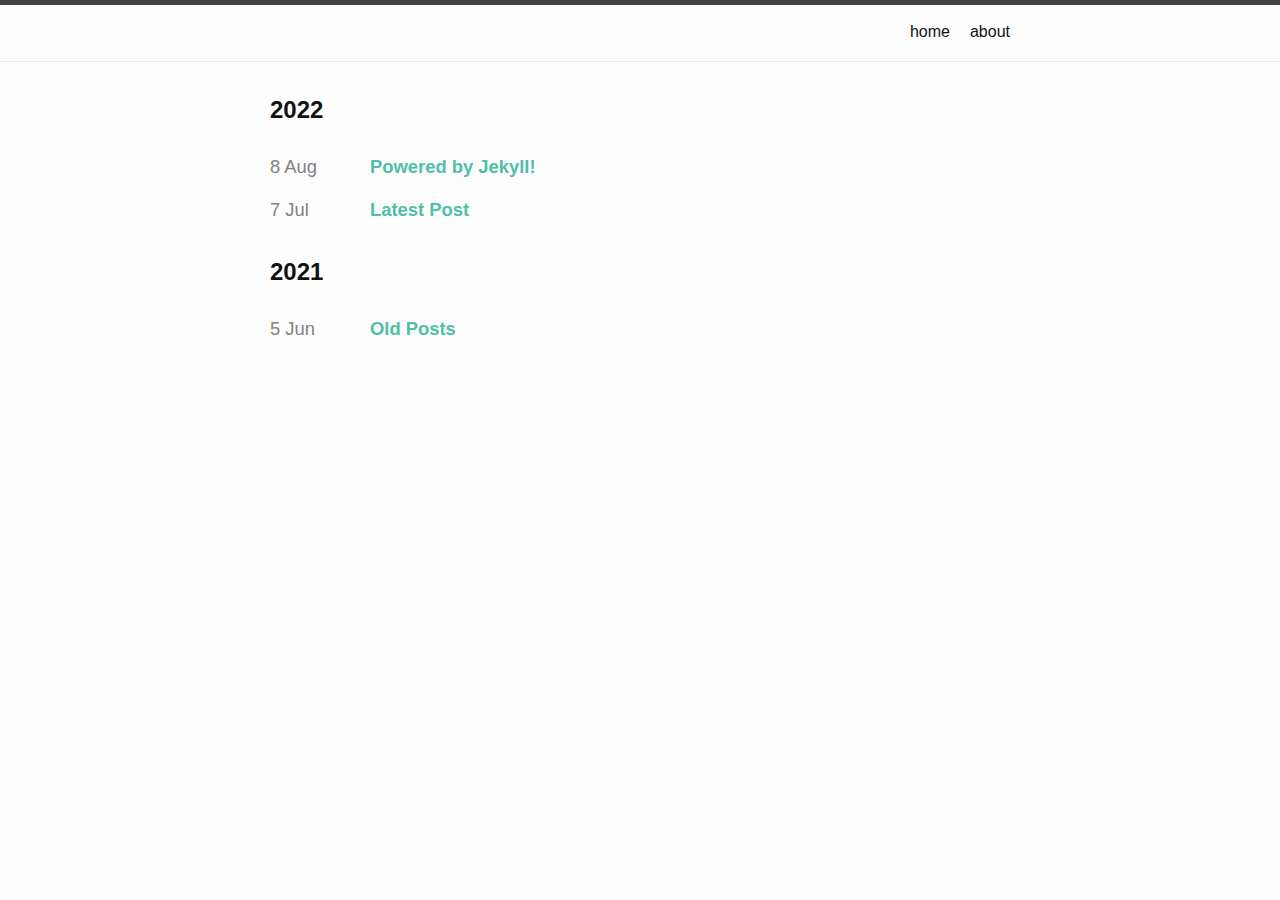
<file: blog/index.html>
<!DOCTYPE html>
<html lang="en"><head>
  <meta charset="utf-8">
  <meta http-equiv="X-UA-Compatible" content="IE=edge">
  <meta name="viewport" content="width=device-width, initial-scale=1"><!-- Begin Jekyll SEO tag v2.8.0 -->
<meta name="generator" content="Jekyll v3.9.2" />
<meta property="og:locale" content="en_US" />
<meta name="description" content="Write an awesome description for your new site here. You can edit this line in _config.yml. It will appear in your document head meta (for Google search results) and in your feed.xml site description." />
<meta property="og:description" content="Write an awesome description for your new site here. You can edit this line in _config.yml. It will appear in your document head meta (for Google search results) and in your feed.xml site description." />
<link rel="canonical" href="https://devshin77.github.io/blog/" />
<meta property="og:url" content="https://devshin77.github.io/blog/" />
<meta property="og:type" content="website" />
<meta name="twitter:card" content="summary" />
<script type="application/ld+json">
{"@context":"https://schema.org","@type":"WebSite","description":"Write an awesome description for your new site here. You can edit this line in _config.yml. It will appear in your document head meta (for Google search results) and in your feed.xml site description.","url":"https://devshin77.github.io/blog/"}</script>
<!-- End Jekyll SEO tag -->
<link rel="stylesheet" href="/blog/assets/main.css"><link type="application/atom+xml" rel="alternate" href="https://devshin77.github.io/blog/feed.xml" /></head>
<body><header class="site-header" role="banner">

  <div class="wrapper"><a class="site-title" rel="author" href="/blog/"></a><nav class="site-nav">
        <input type="checkbox" id="nav-trigger" class="nav-trigger" />
        <label for="nav-trigger">
          <span class="menu-icon">
            <svg viewBox="0 0 18 15" width="18px" height="15px">
              <path d="M18,1.484c0,0.82-0.665,1.484-1.484,1.484H1.484C0.665,2.969,0,2.304,0,1.484l0,0C0,0.665,0.665,0,1.484,0 h15.032C17.335,0,18,0.665,18,1.484L18,1.484z M18,7.516C18,8.335,17.335,9,16.516,9H1.484C0.665,9,0,8.335,0,7.516l0,0 c0-0.82,0.665-1.484,1.484-1.484h15.032C17.335,6.031,18,6.696,18,7.516L18,7.516z M18,13.516C18,14.335,17.335,15,16.516,15H1.484 C0.665,15,0,14.335,0,13.516l0,0c0-0.82,0.665-1.483,1.484-1.483h15.032C17.335,12.031,18,12.695,18,13.516L18,13.516z"/>
            </svg>
          </span>
        </label>

        <div class="trigger">
          <a class="page-link" href="/blog/">home</a><a class="page-link" href="/blog/about/">about</a></div>
      </nav></div>
</header>
<main class="page-content" aria-label="Content">
      <div class="wrapper">
        <div class="home">
<ul class="post-list">
    
    
      <h2 class="year-list-heading">2022</h3>
        <li>
          <h3>
            <div class="post-table-main">
              <div class="post-table-left"> <span class="post-meta">8 Aug</span> </div>
              <div class="post-table-right"> <a class="post-link" href="/blog/jekyll/update/2022/08/08/welcome-to-jekyll.html">
                Powered by Jekyll!
              </a> </div>
            </div>
          </h3>
          <h3>
            <div class="post-table-main">
              <div class="post-table-left"> <span class="post-meta">7 Jul</span> </div>
              <div class="post-table-right"> <a class="post-link" href="/blog/jekyll/update/2022/07/07/latest-post.html">
                Latest Post
              </a> </div>
            </div>
          </h3>
          
        </li>
    
      <h2 class="year-list-heading">2021</h3>
        <li>
          <h3>
            <div class="post-table-main">
              <div class="post-table-left"> <span class="post-meta">5 Jun</span> </div>
              <div class="post-table-right"> <a class="post-link" href="/blog/jekyll/update/2021/06/05/old-draft.html">
                Old Posts
              </a> </div>
            </div>
          </h3>
          
        </li>
    
    </ul>
    <!--<p class="rss-subscribe">subscribe <a href="/blog/feed.xml">via RSS</a></p>--></div>




      </div>
    </main>

    <!--<footer class="site-footer h-card">
  <data class="u-url" href="/blog/"></data>

  <div class="wrapper">

    <h2 class="footer-heading"></h2>

    <div class="footer-col-wrapper">
      <div class="footer-col footer-col-1">
        <ul class="contact-list">
          <li class="p-name"></li><li><a class="u-email" href="mailto:your-email@example.com">your-email@example.com</a></li></ul>
      </div>

      <div class="footer-col footer-col-2"><ul class="social-media-list"><li><a href="https://github.com/jekyll"><svg class="svg-icon"><use xlink:href="/blog/assets/minima-social-icons.svg#github"></use></svg> <span class="username">jekyll</span></a></li><li><a href="https://www.twitter.com/jekyllrb"><svg class="svg-icon"><use xlink:href="/blog/assets/minima-social-icons.svg#twitter"></use></svg> <span class="username">jekyllrb</span></a></li></ul>
</div>

      <div class="footer-col footer-col-3">
        <p>Write an awesome description for your new site here. You can edit this line in _config.yml. It will appear in your document head meta (for Google search results) and in your feed.xml site description.</p>
      </div>
    </div>

  </div>

</footer>
-->

  </body>

</html>
</file>
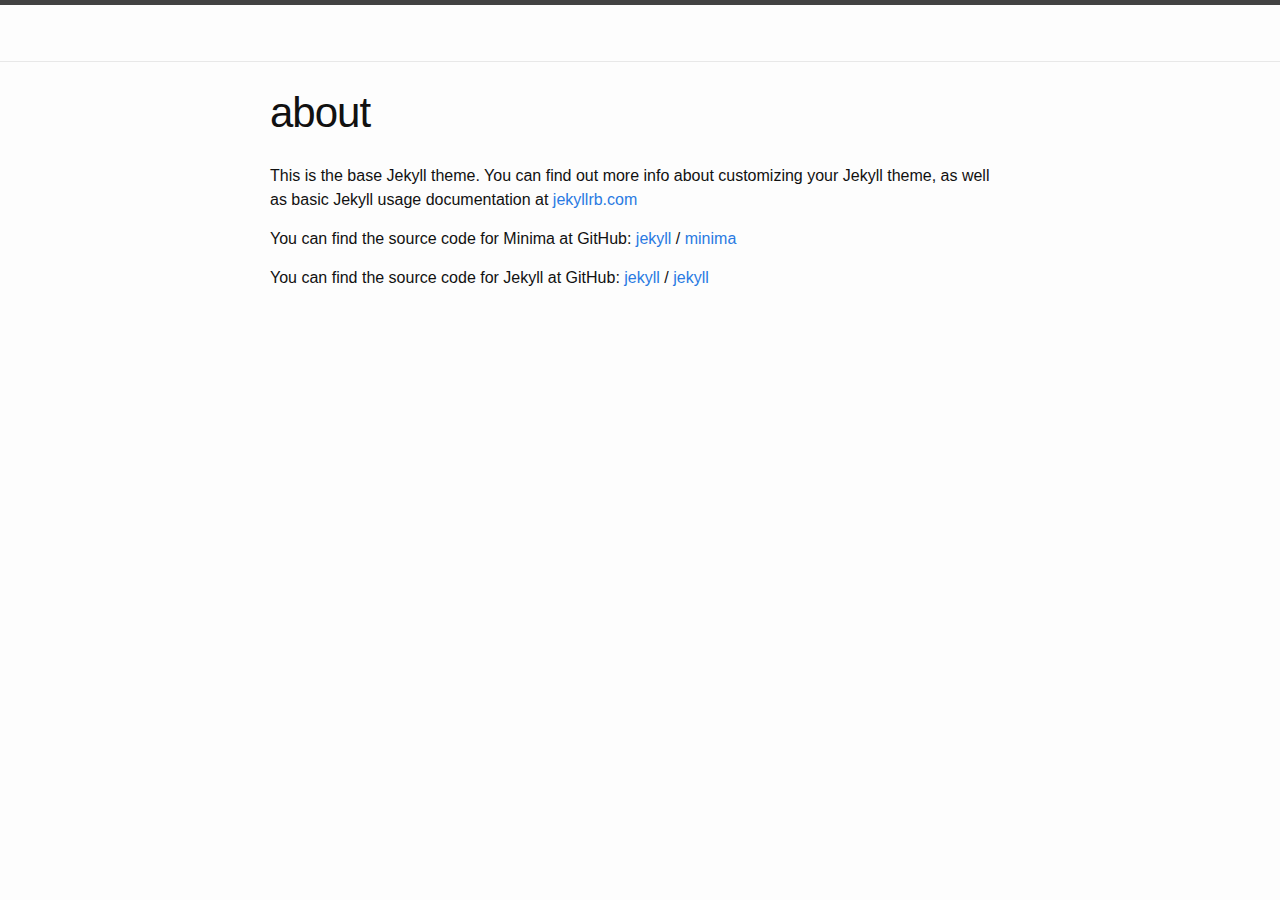
<file: blog/about/index.html>
<!DOCTYPE html>
<html lang="en"><head>
  <meta charset="utf-8">
  <meta http-equiv="X-UA-Compatible" content="IE=edge">
  <meta name="viewport" content="width=device-width, initial-scale=1"><!-- Begin Jekyll SEO tag v2.8.0 -->
<title>about</title>
<meta name="generator" content="Jekyll v3.9.2" />
<meta property="og:title" content="about" />
<meta property="og:locale" content="en_US" />
<meta name="description" content="Write an awesome description for your new site here. You can edit this line in _config.yml. It will appear in your document head meta (for Google search results) and in your feed.xml site description." />
<meta property="og:description" content="Write an awesome description for your new site here. You can edit this line in _config.yml. It will appear in your document head meta (for Google search results) and in your feed.xml site description." />
<link rel="canonical" href="https://devshin77.github.io/blog/about/" />
<meta property="og:url" content="https://devshin77.github.io/blog/about/" />
<meta property="og:type" content="website" />
<meta name="twitter:card" content="summary" />
<meta property="twitter:title" content="about" />
<script type="application/ld+json">
{"@context":"https://schema.org","@type":"WebSite","description":"Write an awesome description for your new site here. You can edit this line in _config.yml. It will appear in your document head meta (for Google search results) and in your feed.xml site description.","headline":"about","url":"https://devshin77.github.io/blog/about/"}</script>
<!-- End Jekyll SEO tag -->
<link rel="stylesheet" href="/blog/assets/main.css"><link type="application/atom+xml" rel="alternate" href="https://devshin77.github.io/blog/feed.xml" /></head>
<body><header class="site-header" role="banner">

  <div class="wrapper"><a class="site-title" rel="author" href="/blog/"></a><nav class="site-nav">
        <input type="checkbox" id="nav-trigger" class="nav-trigger" />
        <label for="nav-trigger">
          <span class="menu-icon">
            <svg viewBox="0 0 18 15" width="18px" height="15px">
              <path d="M18,1.484c0,0.82-0.665,1.484-1.484,1.484H1.484C0.665,2.969,0,2.304,0,1.484l0,0C0,0.665,0.665,0,1.484,0 h15.032C17.335,0,18,0.665,18,1.484L18,1.484z M18,7.516C18,8.335,17.335,9,16.516,9H1.484C0.665,9,0,8.335,0,7.516l0,0 c0-0.82,0.665-1.484,1.484-1.484h15.032C17.335,6.031,18,6.696,18,7.516L18,7.516z M18,13.516C18,14.335,17.335,15,16.516,15H1.484 C0.665,15,0,14.335,0,13.516l0,0c0-0.82,0.665-1.483,1.484-1.483h15.032C17.335,12.031,18,12.695,18,13.516L18,13.516z"/>
            </svg>
          </span>
        </label>

        <!-- <div class="trigger">
          <a class="page-link" href="/blog/">home</a><a class="page-link" href="/blog/about/">about</a></div> -->
      </nav></div>
</header>
<main class="page-content" aria-label="Content">
      <div class="wrapper">
        <article class="post">

  <header class="post-header">
    <h1 class="post-title">about</h1>
  </header>

  <div class="post-content">
    <p>This is the base Jekyll theme. You can find out more info about customizing your Jekyll theme, as well as basic Jekyll usage documentation at <a href="https://jekyllrb.com/">jekyllrb.com</a></p>

<p>You can find the source code for Minima at GitHub:
<a href="https://github.com/jekyll">jekyll</a> /
<a href="https://github.com/jekyll/minima">minima</a></p>

<p>You can find the source code for Jekyll at GitHub:
<a href="https://github.com/jekyll">jekyll</a> /
<a href="https://github.com/jekyll/jekyll">jekyll</a></p>


  </div>

</article>

      </div>
    </main>

    <!--<footer class="site-footer h-card">
  <data class="u-url" href="/blog/"></data>

  <div class="wrapper">

    <h2 class="footer-heading"></h2>

    <div class="footer-col-wrapper">
      <div class="footer-col footer-col-1">
        <ul class="contact-list">
          <li class="p-name"></li><li><a class="u-email" href="mailto:your-email@example.com">your-email@example.com</a></li></ul>
      </div>

      <div class="footer-col footer-col-2"><ul class="social-media-list"><li><a href="https://github.com/jekyll"><svg class="svg-icon"><use xlink:href="/blog/assets/minima-social-icons.svg#github"></use></svg> <span class="username">jekyll</span></a></li><li><a href="https://www.twitter.com/jekyllrb"><svg class="svg-icon"><use xlink:href="/blog/assets/minima-social-icons.svg#twitter"></use></svg> <span class="username">jekyllrb</span></a></li></ul>
</div>

      <div class="footer-col footer-col-3">
        <p>Write an awesome description for your new site here. You can edit this line in _config.yml. It will appear in your document head meta (for Google search results) and in your feed.xml site description.</p>
      </div>
    </div>

  </div>

</footer>
-->

  </body>

</html>
</file>
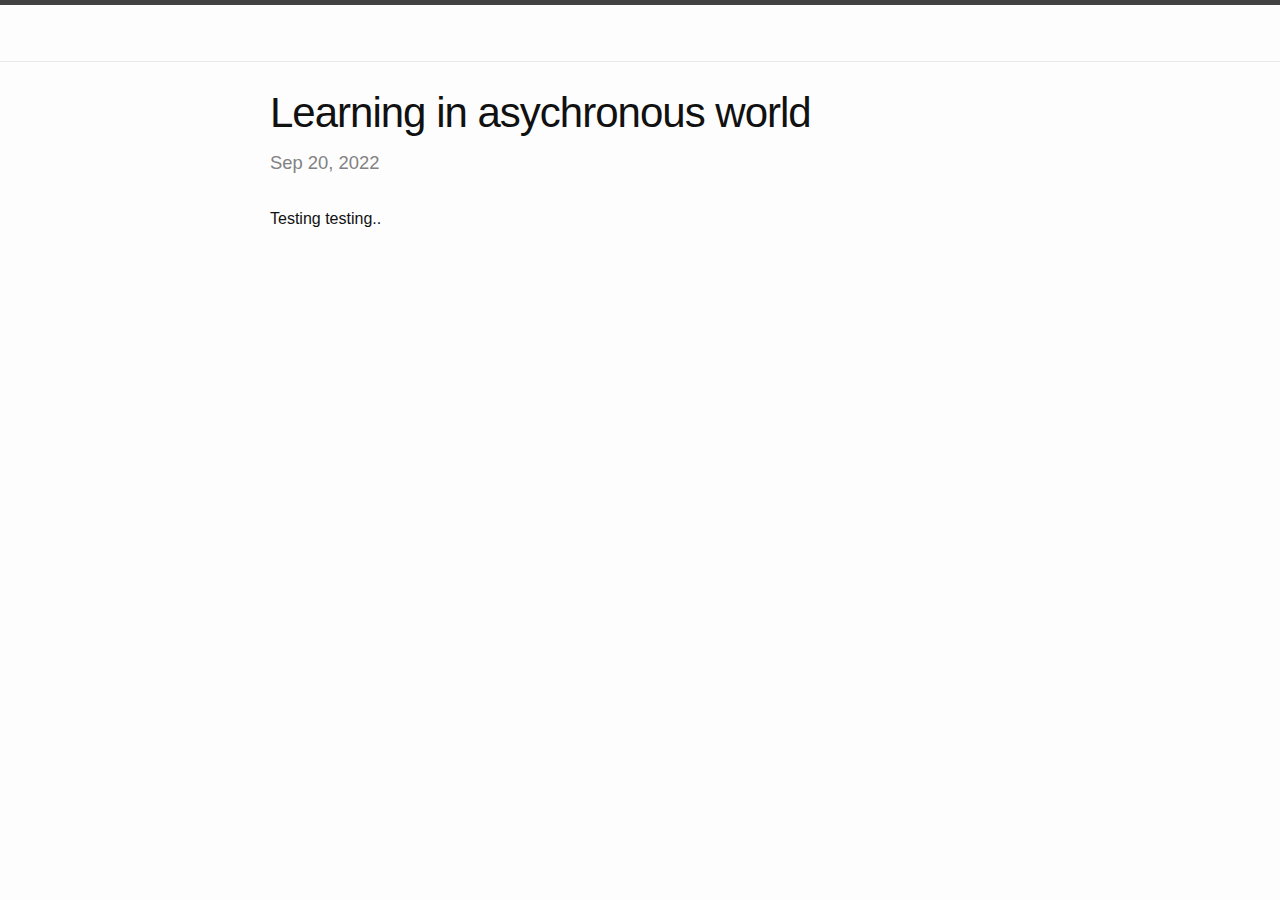
<file: blog/learning-in-asychronous-world.html>
<!DOCTYPE html>
<html lang="en"><head>
  <meta charset="utf-8">
  <meta http-equiv="X-UA-Compatible" content="IE=edge">
  <meta name="viewport" content="width=device-width, initial-scale=1"><!-- Begin Jekyll SEO tag v2.8.0 -->
<title>Learning in asychronous world</title>
<meta name="generator" content="Jekyll v3.9.2" />
<meta property="og:title" content="Learning in asychronous world" />
<meta property="og:locale" content="en_US" />
<meta name="description" content="Testing testing.." />
<meta property="og:description" content="Testing testing.." />
<link rel="canonical" href="https://devshin77.github.io/blog/learning-in-asychronous-world" />
<meta property="og:url" content="https://devshin77.github.io/blog/learning-in-asychronous-world" />
<meta property="og:type" content="article" />
<meta property="article:published_time" content="2022-09-20T09:27:55+00:00" />
<meta name="twitter:card" content="summary" />
<meta property="twitter:title" content="Learning in asychronous world" />
<script type="application/ld+json">
{"@context":"https://schema.org","@type":"BlogPosting","dateModified":"2022-09-20T09:27:55+00:00","datePublished":"2022-09-20T09:27:55+00:00","description":"Testing testing..","headline":"Learning in asychronous world","mainEntityOfPage":{"@type":"WebPage","@id":"https://devshin77.github.io/blog/learning-in-asychronous-world"},"url":"https://devshin77.github.io/blog/learning-in-asychronous-world"}</script>
<!-- End Jekyll SEO tag -->
<link rel="stylesheet" href="/blog/assets/main.css"><link type="application/atom+xml" rel="alternate" href="https://devshin77.github.io/blog/feed.xml" /></head>
<body><header class="site-header" role="banner">

  <div class="wrapper"><a class="site-title" rel="author" href="/blog/"></a><nav class="site-nav">
        <input type="checkbox" id="nav-trigger" class="nav-trigger" />
        <label for="nav-trigger">
          <span class="menu-icon">
            <svg viewBox="0 0 18 15" width="18px" height="15px">
              <path d="M18,1.484c0,0.82-0.665,1.484-1.484,1.484H1.484C0.665,2.969,0,2.304,0,1.484l0,0C0,0.665,0.665,0,1.484,0 h15.032C17.335,0,18,0.665,18,1.484L18,1.484z M18,7.516C18,8.335,17.335,9,16.516,9H1.484C0.665,9,0,8.335,0,7.516l0,0 c0-0.82,0.665-1.484,1.484-1.484h15.032C17.335,6.031,18,6.696,18,7.516L18,7.516z M18,13.516C18,14.335,17.335,15,16.516,15H1.484 C0.665,15,0,14.335,0,13.516l0,0c0-0.82,0.665-1.483,1.484-1.483h15.032C17.335,12.031,18,12.695,18,13.516L18,13.516z"/>
            </svg>
          </span>
        </label>

        <!-- <div class="trigger">
          <a class="page-link" href="/blog/">home</a><a class="page-link" href="/blog/about/">about</a></div> -->
      </nav></div>
</header>
<main class="page-content" aria-label="Content">
      <div class="wrapper">
        <article class="post h-entry" itemscope itemtype="http://schema.org/BlogPosting">

  <header class="post-header">
    <h1 class="post-title p-name" itemprop="name headline">Learning in asychronous world</h1>
    <p class="post-meta">
      <time class="dt-published" datetime="2022-09-20T09:27:55+00:00" itemprop="datePublished">Sep 20, 2022
      </time></p>
  </header>

  <div class="post-content e-content" itemprop="articleBody">
    <p>Testing testing..</p>

  </div><a class="u-url" href="/blog/learning-in-asychronous-world" hidden></a>
</article>

      </div>
    </main>

    <!--<footer class="site-footer h-card">
  <data class="u-url" href="/blog/"></data>

  <div class="wrapper">

    <h2 class="footer-heading"></h2>

    <div class="footer-col-wrapper">
      <div class="footer-col footer-col-1">
        <ul class="contact-list">
          <li class="p-name"></li><li><a class="u-email" href="mailto:your-email@example.com">your-email@example.com</a></li></ul>
      </div>

      <div class="footer-col footer-col-2"><ul class="social-media-list"><li><a href="https://github.com/jekyll"><svg class="svg-icon"><use xlink:href="/blog/assets/minima-social-icons.svg#github"></use></svg> <span class="username">jekyll</span></a></li><li><a href="https://www.twitter.com/jekyllrb"><svg class="svg-icon"><use xlink:href="/blog/assets/minima-social-icons.svg#twitter"></use></svg> <span class="username">jekyllrb</span></a></li></ul>
</div>

      <div class="footer-col footer-col-3">
        <p>Write an awesome description for your new site here. You can edit this line in _config.yml. It will appear in your document head meta (for Google search results) and in your feed.xml site description.</p>
      </div>
    </div>

  </div>

</footer>
-->

  </body>

</html>
</file>
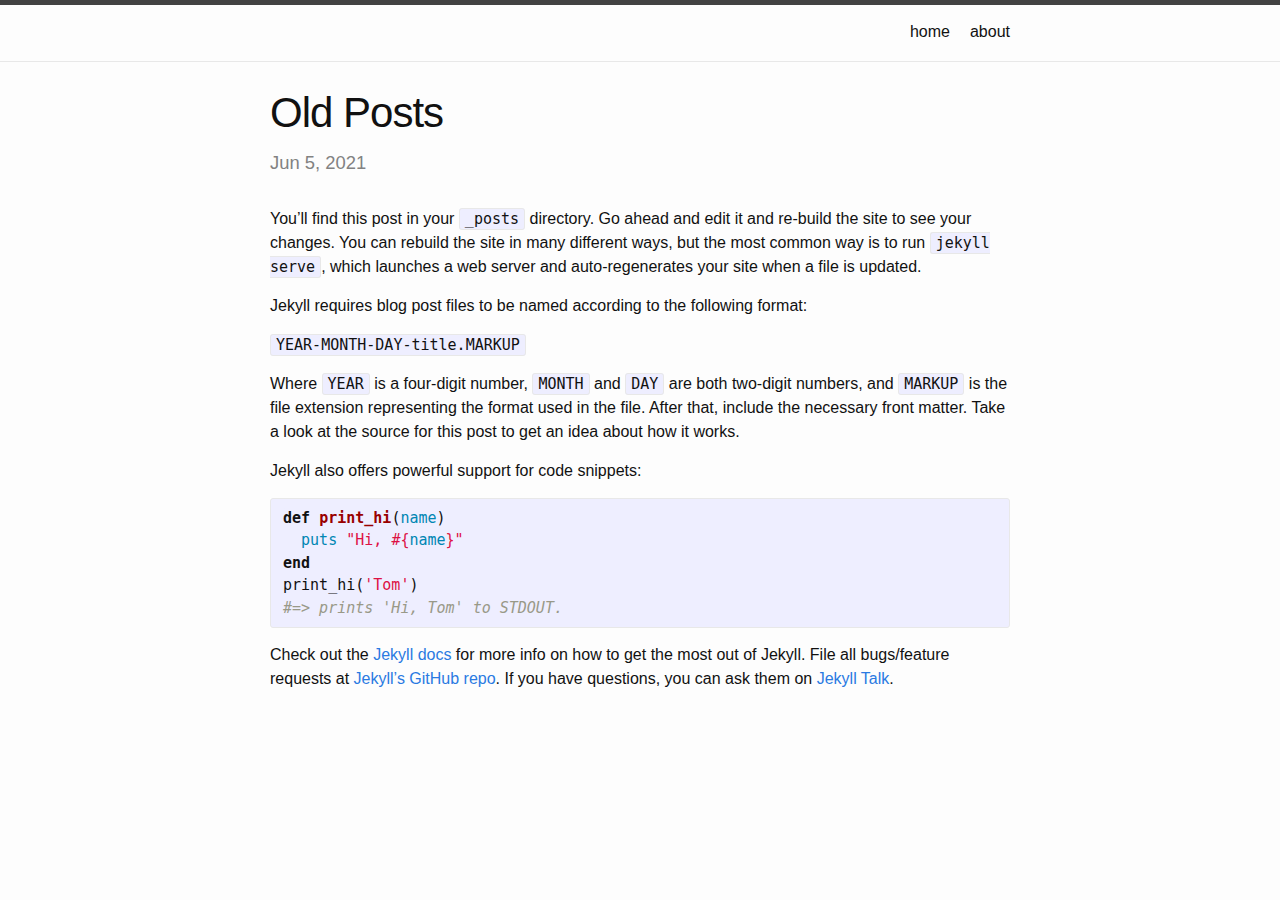
<file: blog/jekyll/update/2021/06/05/old-draft.html>
<!DOCTYPE html>
<html lang="en"><head>
  <meta charset="utf-8">
  <meta http-equiv="X-UA-Compatible" content="IE=edge">
  <meta name="viewport" content="width=device-width, initial-scale=1"><!-- Begin Jekyll SEO tag v2.8.0 -->
<title>Old Posts</title>
<meta name="generator" content="Jekyll v3.9.2" />
<meta property="og:title" content="Old Posts" />
<meta property="og:locale" content="en_US" />
<meta name="description" content="You’ll find this post in your _posts directory. Go ahead and edit it and re-build the site to see your changes. You can rebuild the site in many different ways, but the most common way is to run jekyll serve, which launches a web server and auto-regenerates your site when a file is updated." />
<meta property="og:description" content="You’ll find this post in your _posts directory. Go ahead and edit it and re-build the site to see your changes. You can rebuild the site in many different ways, but the most common way is to run jekyll serve, which launches a web server and auto-regenerates your site when a file is updated." />
<link rel="canonical" href="https://devshin77.github.io/blog/jekyll/update/2021/06/05/old-draft.html" />
<meta property="og:url" content="https://devshin77.github.io/blog/jekyll/update/2021/06/05/old-draft.html" />
<meta property="og:type" content="article" />
<meta property="article:published_time" content="2021-06-05T06:27:55+00:00" />
<meta name="twitter:card" content="summary" />
<meta property="twitter:title" content="Old Posts" />
<script type="application/ld+json">
{"@context":"https://schema.org","@type":"BlogPosting","dateModified":"2021-06-05T06:27:55+00:00","datePublished":"2021-06-05T06:27:55+00:00","description":"You’ll find this post in your _posts directory. Go ahead and edit it and re-build the site to see your changes. You can rebuild the site in many different ways, but the most common way is to run jekyll serve, which launches a web server and auto-regenerates your site when a file is updated.","headline":"Old Posts","mainEntityOfPage":{"@type":"WebPage","@id":"https://devshin77.github.io/blog/jekyll/update/2021/06/05/old-draft.html"},"url":"https://devshin77.github.io/blog/jekyll/update/2021/06/05/old-draft.html"}</script>
<!-- End Jekyll SEO tag -->
<link rel="stylesheet" href="/blog/assets/main.css"><link type="application/atom+xml" rel="alternate" href="https://devshin77.github.io/blog/feed.xml" /></head>
<body><header class="site-header" role="banner">

  <div class="wrapper"><a class="site-title" rel="author" href="/blog/"></a><nav class="site-nav">
        <input type="checkbox" id="nav-trigger" class="nav-trigger" />
        <label for="nav-trigger">
          <span class="menu-icon">
            <svg viewBox="0 0 18 15" width="18px" height="15px">
              <path d="M18,1.484c0,0.82-0.665,1.484-1.484,1.484H1.484C0.665,2.969,0,2.304,0,1.484l0,0C0,0.665,0.665,0,1.484,0 h15.032C17.335,0,18,0.665,18,1.484L18,1.484z M18,7.516C18,8.335,17.335,9,16.516,9H1.484C0.665,9,0,8.335,0,7.516l0,0 c0-0.82,0.665-1.484,1.484-1.484h15.032C17.335,6.031,18,6.696,18,7.516L18,7.516z M18,13.516C18,14.335,17.335,15,16.516,15H1.484 C0.665,15,0,14.335,0,13.516l0,0c0-0.82,0.665-1.483,1.484-1.483h15.032C17.335,12.031,18,12.695,18,13.516L18,13.516z"/>
            </svg>
          </span>
        </label>

        <div class="trigger">
          <a class="page-link" href="/blog/">home</a><a class="page-link" href="/blog/about/">about</a></div>
      </nav></div>
</header>
<main class="page-content" aria-label="Content">
      <div class="wrapper">
        <article class="post h-entry" itemscope itemtype="http://schema.org/BlogPosting">

  <header class="post-header">
    <h1 class="post-title p-name" itemprop="name headline">Old Posts</h1>
    <p class="post-meta">
      <time class="dt-published" datetime="2021-06-05T06:27:55+00:00" itemprop="datePublished">Jun 5, 2021
      </time></p>
  </header>

  <div class="post-content e-content" itemprop="articleBody">
    <p>You’ll find this post in your <code class="language-plaintext highlighter-rouge">_posts</code> directory. Go ahead and edit it and re-build the site to see your changes. You can rebuild the site in many different ways, but the most common way is to run <code class="language-plaintext highlighter-rouge">jekyll serve</code>, which launches a web server and auto-regenerates your site when a file is updated.</p>

<p>Jekyll requires blog post files to be named according to the following format:</p>

<p><code class="language-plaintext highlighter-rouge">YEAR-MONTH-DAY-title.MARKUP</code></p>

<p>Where <code class="language-plaintext highlighter-rouge">YEAR</code> is a four-digit number, <code class="language-plaintext highlighter-rouge">MONTH</code> and <code class="language-plaintext highlighter-rouge">DAY</code> are both two-digit numbers, and <code class="language-plaintext highlighter-rouge">MARKUP</code> is the file extension representing the format used in the file. After that, include the necessary front matter. Take a look at the source for this post to get an idea about how it works.</p>

<p>Jekyll also offers powerful support for code snippets:</p>

<figure class="highlight"><pre><code class="language-ruby" data-lang="ruby"><span class="k">def</span> <span class="nf">print_hi</span><span class="p">(</span><span class="nb">name</span><span class="p">)</span>
  <span class="nb">puts</span> <span class="s2">"Hi, </span><span class="si">#{</span><span class="nb">name</span><span class="si">}</span><span class="s2">"</span>
<span class="k">end</span>
<span class="n">print_hi</span><span class="p">(</span><span class="s1">'Tom'</span><span class="p">)</span>
<span class="c1">#=&gt; prints 'Hi, Tom' to STDOUT.</span></code></pre></figure>

<p>Check out the <a href="https://jekyllrb.com/docs/home">Jekyll docs</a> for more info on how to get the most out of Jekyll. File all bugs/feature requests at <a href="https://github.com/jekyll/jekyll">Jekyll’s GitHub repo</a>. If you have questions, you can ask them on <a href="https://talk.jekyllrb.com/">Jekyll Talk</a>.</p>


  </div><a class="u-url" href="/blog/jekyll/update/2021/06/05/old-draft.html" hidden></a>
</article>

      </div>
    </main>

    <!--<footer class="site-footer h-card">
  <data class="u-url" href="/blog/"></data>

  <div class="wrapper">

    <h2 class="footer-heading"></h2>

    <div class="footer-col-wrapper">
      <div class="footer-col footer-col-1">
        <ul class="contact-list">
          <li class="p-name"></li><li><a class="u-email" href="mailto:your-email@example.com">your-email@example.com</a></li></ul>
      </div>

      <div class="footer-col footer-col-2"><ul class="social-media-list"><li><a href="https://github.com/jekyll"><svg class="svg-icon"><use xlink:href="/blog/assets/minima-social-icons.svg#github"></use></svg> <span class="username">jekyll</span></a></li><li><a href="https://www.twitter.com/jekyllrb"><svg class="svg-icon"><use xlink:href="/blog/assets/minima-social-icons.svg#twitter"></use></svg> <span class="username">jekyllrb</span></a></li></ul>
</div>

      <div class="footer-col footer-col-3">
        <p>Write an awesome description for your new site here. You can edit this line in _config.yml. It will appear in your document head meta (for Google search results) and in your feed.xml site description.</p>
      </div>
    </div>

  </div>

</footer>
-->

  </body>

</html>
</file>
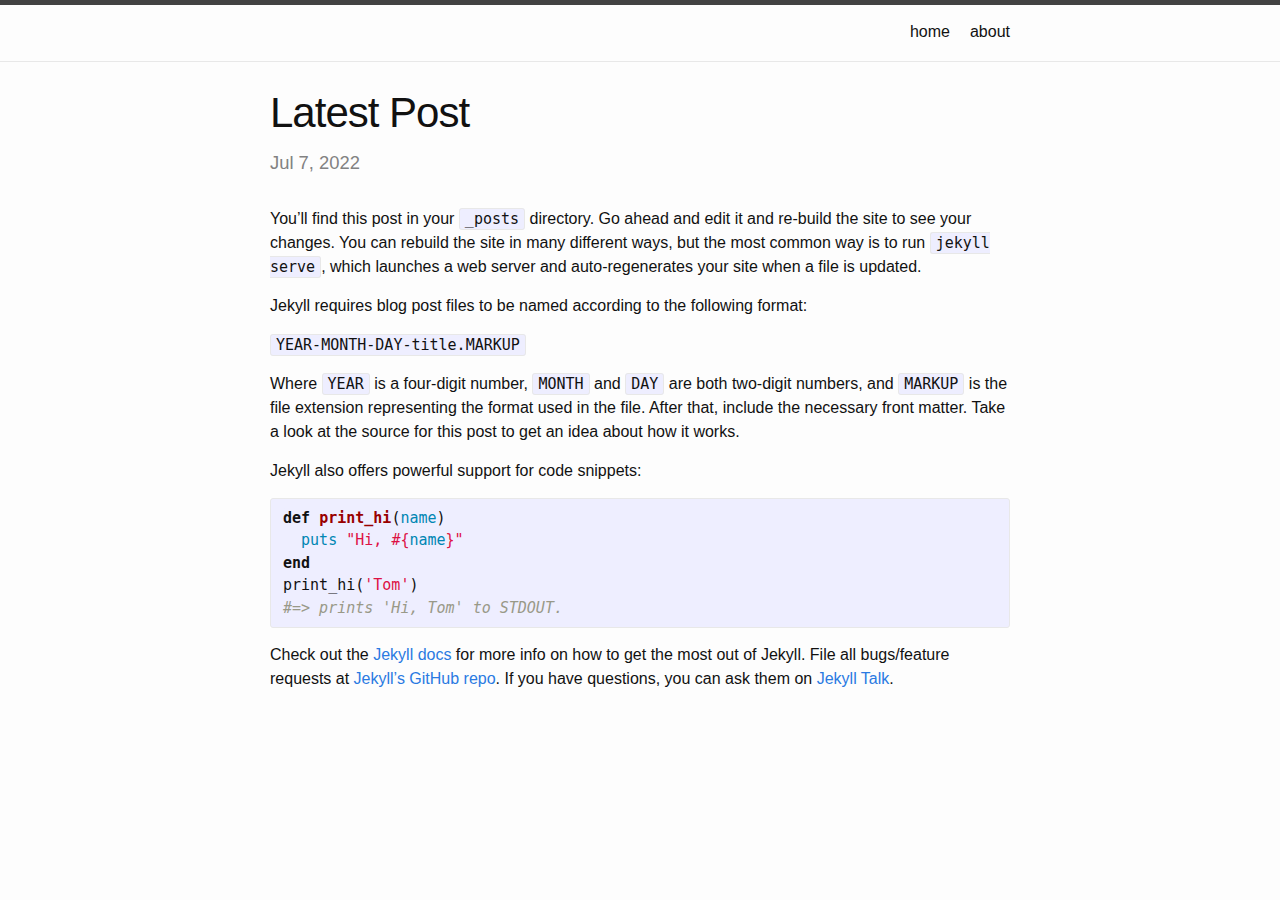
<file: blog/jekyll/update/2022/07/07/latest-post.html>
<!DOCTYPE html>
<html lang="en"><head>
  <meta charset="utf-8">
  <meta http-equiv="X-UA-Compatible" content="IE=edge">
  <meta name="viewport" content="width=device-width, initial-scale=1"><!-- Begin Jekyll SEO tag v2.8.0 -->
<title>Latest Post</title>
<meta name="generator" content="Jekyll v3.9.2" />
<meta property="og:title" content="Latest Post" />
<meta property="og:locale" content="en_US" />
<meta name="description" content="You’ll find this post in your _posts directory. Go ahead and edit it and re-build the site to see your changes. You can rebuild the site in many different ways, but the most common way is to run jekyll serve, which launches a web server and auto-regenerates your site when a file is updated." />
<meta property="og:description" content="You’ll find this post in your _posts directory. Go ahead and edit it and re-build the site to see your changes. You can rebuild the site in many different ways, but the most common way is to run jekyll serve, which launches a web server and auto-regenerates your site when a file is updated." />
<link rel="canonical" href="https://devshin77.github.io/blog/jekyll/update/2022/07/07/latest-post.html" />
<meta property="og:url" content="https://devshin77.github.io/blog/jekyll/update/2022/07/07/latest-post.html" />
<meta property="og:type" content="article" />
<meta property="article:published_time" content="2022-07-07T09:27:55+00:00" />
<meta name="twitter:card" content="summary" />
<meta property="twitter:title" content="Latest Post" />
<script type="application/ld+json">
{"@context":"https://schema.org","@type":"BlogPosting","dateModified":"2022-07-07T09:27:55+00:00","datePublished":"2022-07-07T09:27:55+00:00","description":"You’ll find this post in your _posts directory. Go ahead and edit it and re-build the site to see your changes. You can rebuild the site in many different ways, but the most common way is to run jekyll serve, which launches a web server and auto-regenerates your site when a file is updated.","headline":"Latest Post","mainEntityOfPage":{"@type":"WebPage","@id":"https://devshin77.github.io/blog/jekyll/update/2022/07/07/latest-post.html"},"url":"https://devshin77.github.io/blog/jekyll/update/2022/07/07/latest-post.html"}</script>
<!-- End Jekyll SEO tag -->
<link rel="stylesheet" href="/blog/assets/main.css"><link type="application/atom+xml" rel="alternate" href="https://devshin77.github.io/blog/feed.xml" /></head>
<body><header class="site-header" role="banner">

  <div class="wrapper"><a class="site-title" rel="author" href="/blog/"></a><nav class="site-nav">
        <input type="checkbox" id="nav-trigger" class="nav-trigger" />
        <label for="nav-trigger">
          <span class="menu-icon">
            <svg viewBox="0 0 18 15" width="18px" height="15px">
              <path d="M18,1.484c0,0.82-0.665,1.484-1.484,1.484H1.484C0.665,2.969,0,2.304,0,1.484l0,0C0,0.665,0.665,0,1.484,0 h15.032C17.335,0,18,0.665,18,1.484L18,1.484z M18,7.516C18,8.335,17.335,9,16.516,9H1.484C0.665,9,0,8.335,0,7.516l0,0 c0-0.82,0.665-1.484,1.484-1.484h15.032C17.335,6.031,18,6.696,18,7.516L18,7.516z M18,13.516C18,14.335,17.335,15,16.516,15H1.484 C0.665,15,0,14.335,0,13.516l0,0c0-0.82,0.665-1.483,1.484-1.483h15.032C17.335,12.031,18,12.695,18,13.516L18,13.516z"/>
            </svg>
          </span>
        </label>

        <div class="trigger">
          <a class="page-link" href="/blog/">home</a><a class="page-link" href="/blog/about/">about</a></div>
      </nav></div>
</header>
<main class="page-content" aria-label="Content">
      <div class="wrapper">
        <article class="post h-entry" itemscope itemtype="http://schema.org/BlogPosting">

  <header class="post-header">
    <h1 class="post-title p-name" itemprop="name headline">Latest Post</h1>
    <p class="post-meta">
      <time class="dt-published" datetime="2022-07-07T09:27:55+00:00" itemprop="datePublished">Jul 7, 2022
      </time></p>
  </header>

  <div class="post-content e-content" itemprop="articleBody">
    <p>You’ll find this post in your <code class="language-plaintext highlighter-rouge">_posts</code> directory. Go ahead and edit it and re-build the site to see your changes. You can rebuild the site in many different ways, but the most common way is to run <code class="language-plaintext highlighter-rouge">jekyll serve</code>, which launches a web server and auto-regenerates your site when a file is updated.</p>

<p>Jekyll requires blog post files to be named according to the following format:</p>

<p><code class="language-plaintext highlighter-rouge">YEAR-MONTH-DAY-title.MARKUP</code></p>

<p>Where <code class="language-plaintext highlighter-rouge">YEAR</code> is a four-digit number, <code class="language-plaintext highlighter-rouge">MONTH</code> and <code class="language-plaintext highlighter-rouge">DAY</code> are both two-digit numbers, and <code class="language-plaintext highlighter-rouge">MARKUP</code> is the file extension representing the format used in the file. After that, include the necessary front matter. Take a look at the source for this post to get an idea about how it works.</p>

<p>Jekyll also offers powerful support for code snippets:</p>

<figure class="highlight"><pre><code class="language-ruby" data-lang="ruby"><span class="k">def</span> <span class="nf">print_hi</span><span class="p">(</span><span class="nb">name</span><span class="p">)</span>
  <span class="nb">puts</span> <span class="s2">"Hi, </span><span class="si">#{</span><span class="nb">name</span><span class="si">}</span><span class="s2">"</span>
<span class="k">end</span>
<span class="n">print_hi</span><span class="p">(</span><span class="s1">'Tom'</span><span class="p">)</span>
<span class="c1">#=&gt; prints 'Hi, Tom' to STDOUT.</span></code></pre></figure>

<p>Check out the <a href="https://jekyllrb.com/docs/home">Jekyll docs</a> for more info on how to get the most out of Jekyll. File all bugs/feature requests at <a href="https://github.com/jekyll/jekyll">Jekyll’s GitHub repo</a>. If you have questions, you can ask them on <a href="https://talk.jekyllrb.com/">Jekyll Talk</a>.</p>


  </div><a class="u-url" href="/blog/jekyll/update/2022/07/07/latest-post.html" hidden></a>
</article>

      </div>
    </main>

    <!--<footer class="site-footer h-card">
  <data class="u-url" href="/blog/"></data>

  <div class="wrapper">

    <h2 class="footer-heading"></h2>

    <div class="footer-col-wrapper">
      <div class="footer-col footer-col-1">
        <ul class="contact-list">
          <li class="p-name"></li><li><a class="u-email" href="mailto:your-email@example.com">your-email@example.com</a></li></ul>
      </div>

      <div class="footer-col footer-col-2"><ul class="social-media-list"><li><a href="https://github.com/jekyll"><svg class="svg-icon"><use xlink:href="/blog/assets/minima-social-icons.svg#github"></use></svg> <span class="username">jekyll</span></a></li><li><a href="https://www.twitter.com/jekyllrb"><svg class="svg-icon"><use xlink:href="/blog/assets/minima-social-icons.svg#twitter"></use></svg> <span class="username">jekyllrb</span></a></li></ul>
</div>

      <div class="footer-col footer-col-3">
        <p>Write an awesome description for your new site here. You can edit this line in _config.yml. It will appear in your document head meta (for Google search results) and in your feed.xml site description.</p>
      </div>
    </div>

  </div>

</footer>
-->

  </body>

</html>
</file>
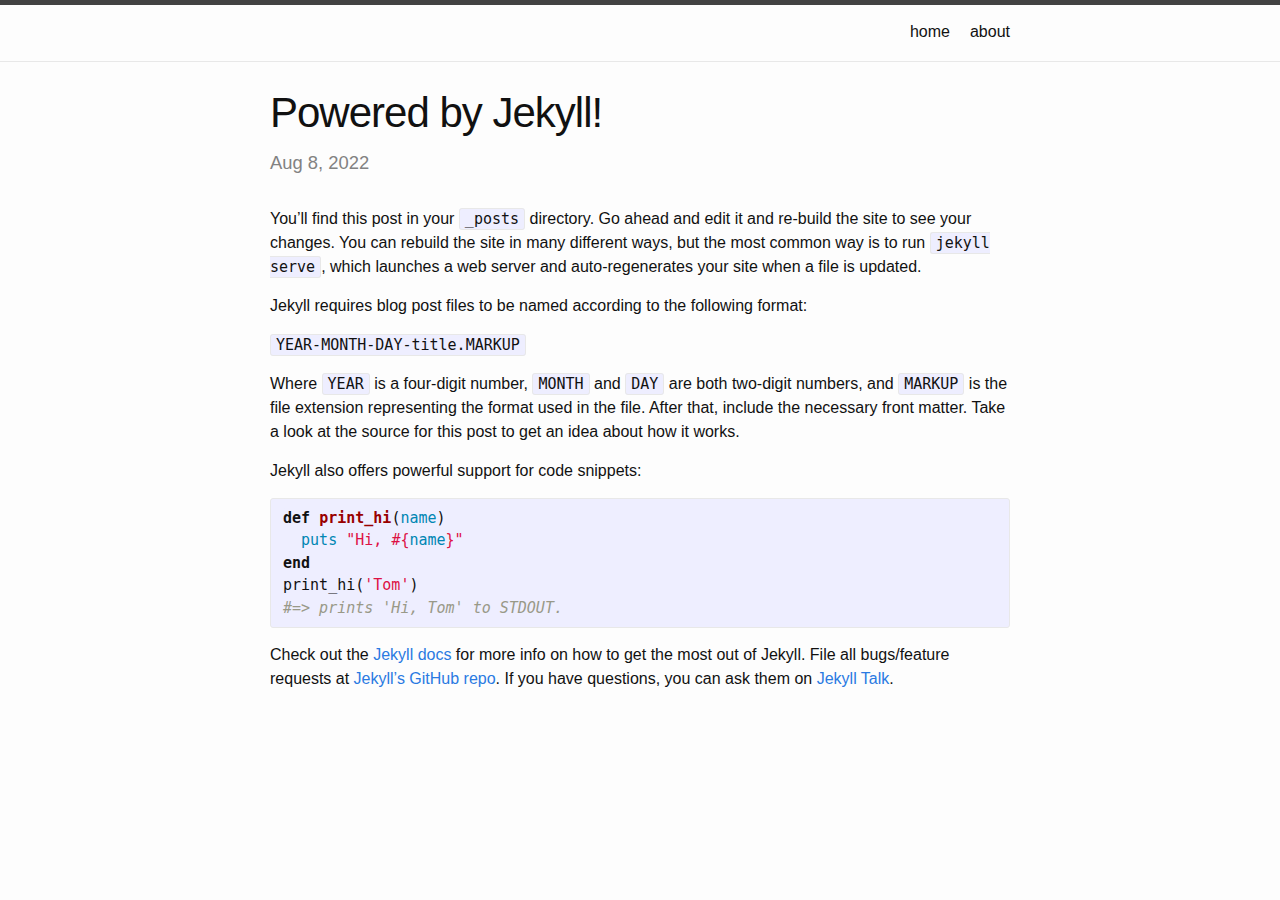
<file: blog/jekyll/update/2022/08/08/welcome-to-jekyll.html>
<!DOCTYPE html>
<html lang="en"><head>
  <meta charset="utf-8">
  <meta http-equiv="X-UA-Compatible" content="IE=edge">
  <meta name="viewport" content="width=device-width, initial-scale=1"><!-- Begin Jekyll SEO tag v2.8.0 -->
<title>Powered by Jekyll!</title>
<meta name="generator" content="Jekyll v3.9.2" />
<meta property="og:title" content="Powered by Jekyll!" />
<meta property="og:locale" content="en_US" />
<meta name="description" content="You’ll find this post in your _posts directory. Go ahead and edit it and re-build the site to see your changes. You can rebuild the site in many different ways, but the most common way is to run jekyll serve, which launches a web server and auto-regenerates your site when a file is updated." />
<meta property="og:description" content="You’ll find this post in your _posts directory. Go ahead and edit it and re-build the site to see your changes. You can rebuild the site in many different ways, but the most common way is to run jekyll serve, which launches a web server and auto-regenerates your site when a file is updated." />
<link rel="canonical" href="https://devshin77.github.io/blog/jekyll/update/2022/08/08/welcome-to-jekyll.html" />
<meta property="og:url" content="https://devshin77.github.io/blog/jekyll/update/2022/08/08/welcome-to-jekyll.html" />
<meta property="og:type" content="article" />
<meta property="article:published_time" content="2022-08-08T09:27:55+00:00" />
<meta name="twitter:card" content="summary" />
<meta property="twitter:title" content="Powered by Jekyll!" />
<script type="application/ld+json">
{"@context":"https://schema.org","@type":"BlogPosting","dateModified":"2022-08-08T09:27:55+00:00","datePublished":"2022-08-08T09:27:55+00:00","description":"You’ll find this post in your _posts directory. Go ahead and edit it and re-build the site to see your changes. You can rebuild the site in many different ways, but the most common way is to run jekyll serve, which launches a web server and auto-regenerates your site when a file is updated.","headline":"Powered by Jekyll!","mainEntityOfPage":{"@type":"WebPage","@id":"https://devshin77.github.io/blog/jekyll/update/2022/08/08/welcome-to-jekyll.html"},"url":"https://devshin77.github.io/blog/jekyll/update/2022/08/08/welcome-to-jekyll.html"}</script>
<!-- End Jekyll SEO tag -->
<link rel="stylesheet" href="/blog/assets/main.css"><link type="application/atom+xml" rel="alternate" href="https://devshin77.github.io/blog/feed.xml" /></head>
<body><header class="site-header" role="banner">

  <div class="wrapper"><a class="site-title" rel="author" href="/blog/"></a><nav class="site-nav">
        <input type="checkbox" id="nav-trigger" class="nav-trigger" />
        <label for="nav-trigger">
          <span class="menu-icon">
            <svg viewBox="0 0 18 15" width="18px" height="15px">
              <path d="M18,1.484c0,0.82-0.665,1.484-1.484,1.484H1.484C0.665,2.969,0,2.304,0,1.484l0,0C0,0.665,0.665,0,1.484,0 h15.032C17.335,0,18,0.665,18,1.484L18,1.484z M18,7.516C18,8.335,17.335,9,16.516,9H1.484C0.665,9,0,8.335,0,7.516l0,0 c0-0.82,0.665-1.484,1.484-1.484h15.032C17.335,6.031,18,6.696,18,7.516L18,7.516z M18,13.516C18,14.335,17.335,15,16.516,15H1.484 C0.665,15,0,14.335,0,13.516l0,0c0-0.82,0.665-1.483,1.484-1.483h15.032C17.335,12.031,18,12.695,18,13.516L18,13.516z"/>
            </svg>
          </span>
        </label>

        <div class="trigger">
          <a class="page-link" href="/blog/">home</a><a class="page-link" href="/blog/about/">about</a></div>
      </nav></div>
</header>
<main class="page-content" aria-label="Content">
      <div class="wrapper">
        <article class="post h-entry" itemscope itemtype="http://schema.org/BlogPosting">

  <header class="post-header">
    <h1 class="post-title p-name" itemprop="name headline">Powered by Jekyll!</h1>
    <p class="post-meta">
      <time class="dt-published" datetime="2022-08-08T09:27:55+00:00" itemprop="datePublished">Aug 8, 2022
      </time></p>
  </header>

  <div class="post-content e-content" itemprop="articleBody">
    <p>You’ll find this post in your <code class="language-plaintext highlighter-rouge">_posts</code> directory. Go ahead and edit it and re-build the site to see your changes. You can rebuild the site in many different ways, but the most common way is to run <code class="language-plaintext highlighter-rouge">jekyll serve</code>, which launches a web server and auto-regenerates your site when a file is updated.</p>

<p>Jekyll requires blog post files to be named according to the following format:</p>

<p><code class="language-plaintext highlighter-rouge">YEAR-MONTH-DAY-title.MARKUP</code></p>

<p>Where <code class="language-plaintext highlighter-rouge">YEAR</code> is a four-digit number, <code class="language-plaintext highlighter-rouge">MONTH</code> and <code class="language-plaintext highlighter-rouge">DAY</code> are both two-digit numbers, and <code class="language-plaintext highlighter-rouge">MARKUP</code> is the file extension representing the format used in the file. After that, include the necessary front matter. Take a look at the source for this post to get an idea about how it works.</p>

<p>Jekyll also offers powerful support for code snippets:</p>

<figure class="highlight"><pre><code class="language-ruby" data-lang="ruby"><span class="k">def</span> <span class="nf">print_hi</span><span class="p">(</span><span class="nb">name</span><span class="p">)</span>
  <span class="nb">puts</span> <span class="s2">"Hi, </span><span class="si">#{</span><span class="nb">name</span><span class="si">}</span><span class="s2">"</span>
<span class="k">end</span>
<span class="n">print_hi</span><span class="p">(</span><span class="s1">'Tom'</span><span class="p">)</span>
<span class="c1">#=&gt; prints 'Hi, Tom' to STDOUT.</span></code></pre></figure>

<p>Check out the <a href="https://jekyllrb.com/docs/home">Jekyll docs</a> for more info on how to get the most out of Jekyll. File all bugs/feature requests at <a href="https://github.com/jekyll/jekyll">Jekyll’s GitHub repo</a>. If you have questions, you can ask them on <a href="https://talk.jekyllrb.com/">Jekyll Talk</a>.</p>


  </div><a class="u-url" href="/blog/jekyll/update/2022/08/08/welcome-to-jekyll.html" hidden></a>
</article>

      </div>
    </main>

    <!--<footer class="site-footer h-card">
  <data class="u-url" href="/blog/"></data>

  <div class="wrapper">

    <h2 class="footer-heading"></h2>

    <div class="footer-col-wrapper">
      <div class="footer-col footer-col-1">
        <ul class="contact-list">
          <li class="p-name"></li><li><a class="u-email" href="mailto:your-email@example.com">your-email@example.com</a></li></ul>
      </div>

      <div class="footer-col footer-col-2"><ul class="social-media-list"><li><a href="https://github.com/jekyll"><svg class="svg-icon"><use xlink:href="/blog/assets/minima-social-icons.svg#github"></use></svg> <span class="username">jekyll</span></a></li><li><a href="https://www.twitter.com/jekyllrb"><svg class="svg-icon"><use xlink:href="/blog/assets/minima-social-icons.svg#twitter"></use></svg> <span class="username">jekyllrb</span></a></li></ul>
</div>

      <div class="footer-col footer-col-3">
        <p>Write an awesome description for your new site here. You can edit this line in _config.yml. It will appear in your document head meta (for Google search results) and in your feed.xml site description.</p>
      </div>
    </div>

  </div>

</footer>
-->

  </body>

</html>
</file>
<file: blog/assets/main.css>
/**
 * Reset some basic elements
 */
body, h1, h2, h3, h4, h5, h6,
p, blockquote, pre, hr,
dl, dd, ol, ul, figure {
  margin: 0;
  padding: 0; }

/**
 * Basic styling
 */
body {
  font: 400 16px/1.5 -apple-system, BlinkMacSystemFont, "Segoe UI", Roboto, Helvetica, Arial, sans-serif, "Apple Color Emoji", "Segoe UI Emoji", "Segoe UI Symbol";
  color: #111;
  background-color: #fdfdfd;
  -webkit-text-size-adjust: 100%;
  -webkit-font-feature-settings: "kern" 1;
  -moz-font-feature-settings: "kern" 1;
  -o-font-feature-settings: "kern" 1;
  font-feature-settings: "kern" 1;
  font-kerning: normal;
  display: flex;
  min-height: 100vh;
  flex-direction: column; }

/**
 * Set `margin-bottom` to maintain vertical rhythm
 */
h1, h2, h3, h4, h5, h6,
p, blockquote, pre,
ul, ol, dl, figure,
.highlight {
  margin-bottom: 15px; }

/**
 * `main` element
 */
main {
  display: block;
  /* Default value of `display` of `main` element is 'inline' in IE 11. */ }

/**
 * Images
 */
img {
  max-width: 100%;
  vertical-align: middle; }

/**
 * Figures
 */
figure > img {
  display: block; }

figcaption {
  font-size: 14px; }

/**
 * Lists
 */
ul, ol {
  margin-left: 30px; }

li > ul,
li > ol {
  margin-bottom: 0; }

/**
 * Headings
 */
h1, h2, h3, h4, h5, h6 {
  font-weight: 400; }

/**
 * Links
 */
a {
  color: #2a7ae2;
  text-decoration: none; }
  a:visited {
    color: #1756a9; }
  a:hover {
    color: #111;
    text-decoration: underline; }
  .social-media-list a:hover {
    text-decoration: none; }
    .social-media-list a:hover .username {
      text-decoration: underline; }

/**
 * Blockquotes
 */
blockquote {
  color: #828282;
  border-left: 4px solid #e8e8e8;
  padding-left: 15px;
  font-size: 18px;
  letter-spacing: -1px;
  font-style: italic; }
  blockquote > :last-child {
    margin-bottom: 0; }

/**
 * Code formatting
 */
pre,
code {
  font-size: 15px;
  border: 1px solid #e8e8e8;
  border-radius: 3px;
  background-color: #eef; }

code {
  padding: 1px 5px; }

pre {
  padding: 8px 12px;
  overflow-x: auto; }
  pre > code {
    border: 0;
    padding-right: 0;
    padding-left: 0; }

/**
 * Wrapper
 */
.wrapper {
  max-width: -webkit-calc(800px - (30px * 2));
  max-width: calc(800px - (30px * 2));
  margin-right: auto;
  margin-left: auto;
  padding-right: 30px;
  padding-left: 30px; }
  @media screen and (max-width: 800px) {
    .wrapper {
      max-width: -webkit-calc(800px - (30px));
      max-width: calc(800px - (30px));
      padding-right: 15px;
      padding-left: 15px; } }

/**
 * Clearfix
 */
.wrapper:after, .footer-col-wrapper:after {
  content: "";
  display: table;
  clear: both; }

/**
 * Icons
 */
.svg-icon {
  width: 16px;
  height: 16px;
  display: inline-block;
  fill: #828282;
  padding-right: 5px;
  vertical-align: text-top; }

.social-media-list li + li {
  padding-top: 5px; }

/**
 * Tables
 */
table {
  margin-bottom: 30px;
  width: 100%;
  text-align: left;
  color: #3f3f3f;
  border-collapse: collapse;
  border: 1px solid #e8e8e8; }
  table tr:nth-child(even) {
    background-color: #f7f7f7; }
  table th, table td {
    padding: 10px 15px; }
  table th {
    background-color: #f0f0f0;
    border: 1px solid #dedede;
    border-bottom-color: #c9c9c9; }
  table td {
    border: 1px solid #e8e8e8; }

/**
 * Site header
 */
.site-header {
  border-top: 5px solid #424242;
  border-bottom: 1px solid #e8e8e8;
  min-height: 55.95px;
  position: relative; }

.site-title {
  font-size: 26px;
  font-weight: 300;
  line-height: 54px;
  letter-spacing: -1px;
  margin-bottom: 0;
  float: left; }
  .site-title, .site-title:visited {
    color: #424242; }

.site-nav {
  float: right;
  line-height: 54px; }
  .site-nav .nav-trigger {
    display: none; }
  .site-nav .menu-icon {
    display: none; }
  .site-nav .page-link {
    color: #111;
    line-height: 1.5; }
    .site-nav .page-link:not(:last-child) {
      margin-right: 20px; }
  @media screen and (max-width: 600px) {
    .site-nav {
      position: absolute;
      top: 9px;
      right: 15px;
      background-color: #fdfdfd;
      border: 1px solid #e8e8e8;
      border-radius: 5px;
      text-align: right; }
      .site-nav label[for="nav-trigger"] {
        display: block;
        float: right;
        width: 36px;
        height: 36px;
        z-index: 2;
        cursor: pointer; }
      .site-nav .menu-icon {
        display: block;
        float: right;
        width: 36px;
        height: 26px;
        line-height: 0;
        padding-top: 10px;
        text-align: center; }
        .site-nav .menu-icon > svg {
          fill: #424242; }
      .site-nav input ~ .trigger {
        clear: both;
        display: none; }
      .site-nav input:checked ~ .trigger {
        display: block;
        padding-bottom: 5px; }
      .site-nav .page-link {
        display: block;
        padding: 5px 10px;
        margin-left: 20px; }
        .site-nav .page-link:not(:last-child) {
          margin-right: 0; } }

/**
 * Site footer
 */
.site-footer {
  border-top: 1px solid #e8e8e8;
  padding: 30px 0; }

.footer-heading {
  font-size: 18px;
  margin-bottom: 15px; }

.contact-list,
.social-media-list {
  list-style: none;
  margin-left: 0; }

.footer-col-wrapper {
  font-size: 15px;
  color: #828282;
  margin-left: -15px; }

.footer-col {
  float: left;
  margin-bottom: 15px;
  padding-left: 15px; }

.footer-col-1 {
  width: -webkit-calc(35% - (30px / 2));
  width: calc(35% - (30px / 2)); }

.footer-col-2 {
  width: -webkit-calc(20% - (30px / 2));
  width: calc(20% - (30px / 2)); }

.footer-col-3 {
  width: -webkit-calc(45% - (30px / 2));
  width: calc(45% - (30px / 2)); }

@media screen and (max-width: 800px) {
  .footer-col-1,
  .footer-col-2 {
    width: -webkit-calc(50% - (30px / 2));
    width: calc(50% - (30px / 2)); }

  .footer-col-3 {
    width: -webkit-calc(100% - (30px / 2));
    width: calc(100% - (30px / 2)); } }
@media screen and (max-width: 600px) {
  .footer-col {
    float: none;
    width: -webkit-calc(100% - (30px / 2));
    width: calc(100% - (30px / 2)); } }
/**
 * Page content
 */
.page-content {
  padding: 30px 0;
  flex: 1; }

.page-heading {
  font-size: 32px; }

.post-list-heading {
  font-size: 28px; }

.year-list-heading {
  font-size: 24px;
  font-weight: bold;
  margin-bottom: 25px; }

.post-list {
  margin-left: 0;
  list-style: none; }
  .post-list > li {
    margin-bottom: 30px; }

.post-meta {
  /**font-size: $small-font-size;**/
  font-size: 18.4px;
  color: #828282;
  font-weight: lighter; }

.post-table-main {
  width: 100%;
  overflow: hidden; }

.post-table-left {
  width: 100px;
  float: left; }

.post-table-right {
  margin-left: 100px; }
  .post-table-right > a:visited {
    color: #4FC0A8; }

.post-date {
  width: 250px; }

.post-link {
  display: inline-block;
  font-size: 18.4px;
  font-weight: bold;
  color: #4FC0A8; }

/**
 * Posts
 */
.post-header {
  margin-bottom: 30px; }

.post-title {
  font-size: 42px;
  letter-spacing: -1px;
  line-height: 1; }
  @media screen and (max-width: 800px) {
    .post-title {
      font-size: 36px; } }

.post-content {
  margin-bottom: 30px; }
  .post-content h2 {
    font-size: 32px; }
    @media screen and (max-width: 800px) {
      .post-content h2 {
        font-size: 28px; } }
  .post-content h3 {
    font-size: 26px; }
    @media screen and (max-width: 800px) {
      .post-content h3 {
        font-size: 22px; } }
  .post-content h4 {
    font-size: 20px; }
    @media screen and (max-width: 800px) {
      .post-content h4 {
        font-size: 18px; } }

/**
 * Syntax highlighting styles
 */
.highlight {
  background: #fff; }
  .highlighter-rouge .highlight {
    background: #eef; }
  .highlight .c {
    color: #998;
    font-style: italic; }
  .highlight .err {
    color: #a61717;
    background-color: #e3d2d2; }
  .highlight .k {
    font-weight: bold; }
  .highlight .o {
    font-weight: bold; }
  .highlight .cm {
    color: #998;
    font-style: italic; }
  .highlight .cp {
    color: #999;
    font-weight: bold; }
  .highlight .c1 {
    color: #998;
    font-style: italic; }
  .highlight .cs {
    color: #999;
    font-weight: bold;
    font-style: italic; }
  .highlight .gd {
    color: #000;
    background-color: #fdd; }
  .highlight .gd .x {
    color: #000;
    background-color: #faa; }
  .highlight .ge {
    font-style: italic; }
  .highlight .gr {
    color: #a00; }
  .highlight .gh {
    color: #999; }
  .highlight .gi {
    color: #000;
    background-color: #dfd; }
  .highlight .gi .x {
    color: #000;
    background-color: #afa; }
  .highlight .go {
    color: #888; }
  .highlight .gp {
    color: #555; }
  .highlight .gs {
    font-weight: bold; }
  .highlight .gu {
    color: #aaa; }
  .highlight .gt {
    color: #a00; }
  .highlight .kc {
    font-weight: bold; }
  .highlight .kd {
    font-weight: bold; }
  .highlight .kp {
    font-weight: bold; }
  .highlight .kr {
    font-weight: bold; }
  .highlight .kt {
    color: #458;
    font-weight: bold; }
  .highlight .m {
    color: #099; }
  .highlight .s {
    color: #d14; }
  .highlight .na {
    color: #008080; }
  .highlight .nb {
    color: #0086B3; }
  .highlight .nc {
    color: #458;
    font-weight: bold; }
  .highlight .no {
    color: #008080; }
  .highlight .ni {
    color: #800080; }
  .highlight .ne {
    color: #900;
    font-weight: bold; }
  .highlight .nf {
    color: #900;
    font-weight: bold; }
  .highlight .nn {
    color: #555; }
  .highlight .nt {
    color: #000080; }
  .highlight .nv {
    color: #008080; }
  .highlight .ow {
    font-weight: bold; }
  .highlight .w {
    color: #bbb; }
  .highlight .mf {
    color: #099; }
  .highlight .mh {
    color: #099; }
  .highlight .mi {
    color: #099; }
  .highlight .mo {
    color: #099; }
  .highlight .sb {
    color: #d14; }
  .highlight .sc {
    color: #d14; }
  .highlight .sd {
    color: #d14; }
  .highlight .s2 {
    color: #d14; }
  .highlight .se {
    color: #d14; }
  .highlight .sh {
    color: #d14; }
  .highlight .si {
    color: #d14; }
  .highlight .sx {
    color: #d14; }
  .highlight .sr {
    color: #009926; }
  .highlight .s1 {
    color: #d14; }
  .highlight .ss {
    color: #990073; }
  .highlight .bp {
    color: #999; }
  .highlight .vc {
    color: #008080; }
  .highlight .vg {
    color: #008080; }
  .highlight .vi {
    color: #008080; }
  .highlight .il {
    color: #099; }
</file>
